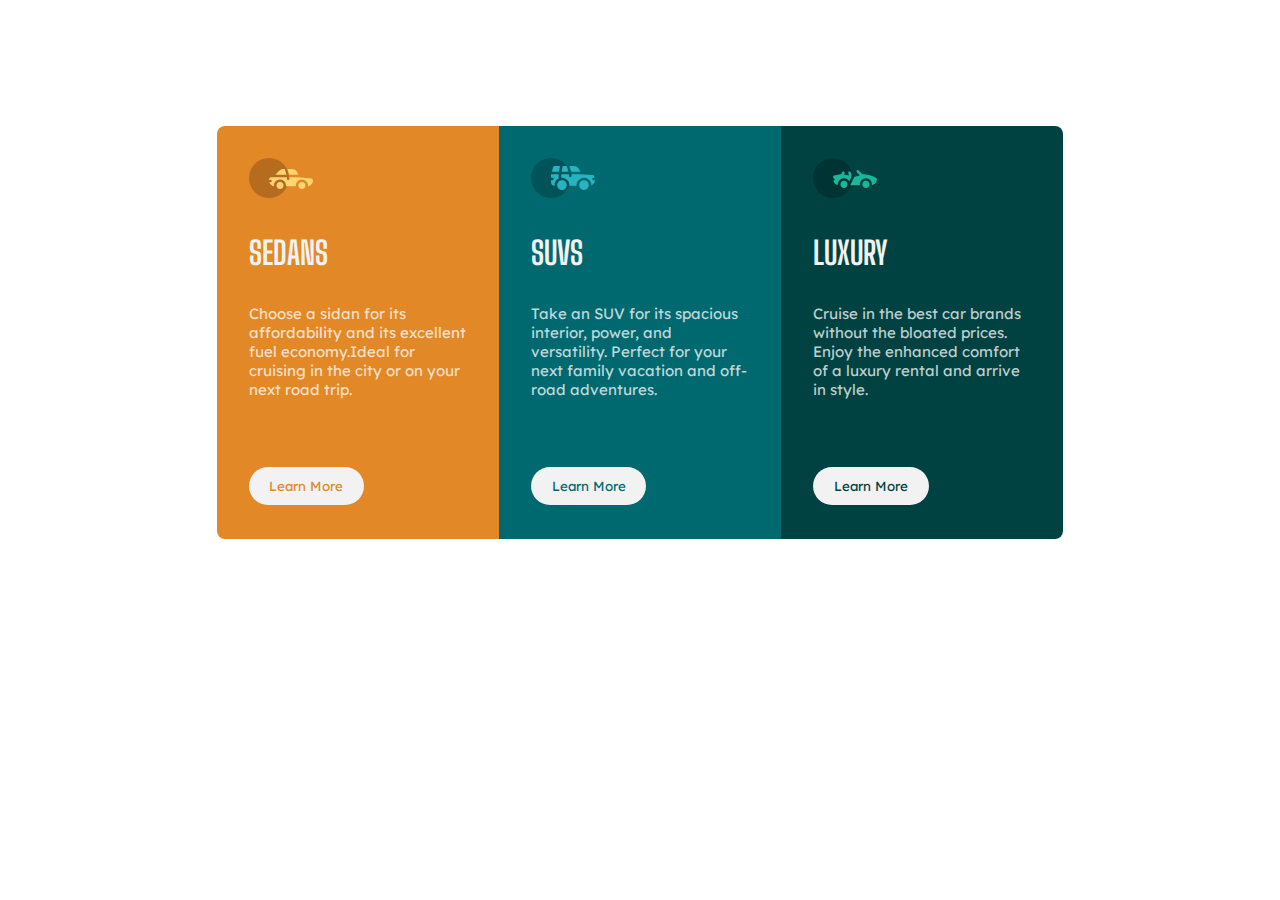
<file: Index.html>
<!DOCTYPE html>
<html lang="en">

<head>
    <meta charset="UTF-8">
    <meta http-equiv="X-UA-Compatible" content="IE=edge">
    <meta name="viewport" content="width=device-width, initial-scale=1.0">
    <link rel="stylesheet" href="/styles.css">
    <!-- <link rel="preconnect" href="https://fonts.googleapis.com"> -->

<link href="https://fonts.googleapis.com/css2?family=Big+Shoulders+Display:wght@700&family=Lexend+Deca&display=swap" rel="stylesheet">
    <title>1stchallange</title>
</head>

<body>
    <div class="main-box">
        <div class="box-1">
            <div class="image"> <img src="/images/icon-sedans.svg" alt="">
            </div>

            <div class="car-heading">SEDANS
            </div>
            <div class="car-description">
                Choose a sidan for its affordability and its excellent fuel economy.Ideal for cruising in the city or on
                your next road trip.
            </div>

            <button class="btn-1">
                Learn More
            </button>
        </div>

        <div class="box-2">
            <div class="image"> <img src="/images/icon-suvs.svg" alt="">
            </div>

            <div class="car-heading">SUVS
            </div>
            <div class="car-description">
                Take an SUV for its spacious interior, power, and versatility. Perfect for your next family vacation and off-road adventures.
            </div>

            <button class="btn-2">
                Learn More
            </button>
        </div>

        <div class="box-3">
            <div class="image"> <img src="/images/icon-luxury.svg" alt="">
            </div>

            <div class="car-heading">LUXURY
            </div>
            <div class="car-description">
                Cruise in the best car brands without the bloated prices. Enjoy the enhanced comfort of a luxury rental and arrive in style.
            </div>

            <button class="btn-3">
                Learn More
            </button>
        </div>


    </div>

</body>

</html>
</file>
<file: styles.css>
.main-box{
  display: flex;
  max-width: 67%;
  margin: auto;
  margin-top: 10%;
}

.box-1{
    border: none;
    font-size: 15px;
    padding-left: 2rem;
    width: 400px;
    border-top-left-radius: 0.5rem;
    border-bottom-left-radius: 00.5rem;
    background-color: hsl(31, 77%, 52%);
   
}

.box-2{
    border: none;
    padding-left: 2rem;
    width: 400px;
    background-color: hsl(184, 100%, 22%);
    font-size: 15px;
}

.box-3{
    border: none;
    padding-left: 2rem;
    width: 400px;
    border-top-right-radius: 0.5rem;
    border-bottom-right-radius: 0.5rem;
    background-color: hsl(179, 100%, 13%);
    font-size: 15px;

}

.car-description{
    padding-right: 2rem;
    margin-top: 2rem;
    font-family: 'Lexend Deca', sans-serif;
    font-weight: 400;
    color: hsla(0, 0%, 100%, 0.75);

}

.image{
    margin-top: 2rem;
}

.car-heading{
    margin-top: 2rem;
    font-family: 'Big Shoulders Display', cursive;
    font-weight: 700;
    font-size: 2rem;
    color: hsl(0, 0%, 95%);
}

.btn-1{
    margin-top: 4.2rem;
    padding: 0.7rem 1.3rem;
    border-radius: 2.5rem;
    margin-bottom: 2.1rem;
    background-color: hsl(0, 0%, 95%);
    border: none;
    color: hsl(31, 77%, 52%);
    font-family: 'Lexend Deca', sans-serif;


}

.btn-2{
    margin-top: 4.2rem;
    padding: 0.7rem 1.3rem;
    border-radius: 2.5rem;
    margin-bottom: 2.1rem;
    background-color: hsl(0, 0%, 95%);
    border: none;
    color:  hsl(184, 100%, 22%);
    font-family: 'Lexend Deca', sans-serif;


}

.btn-3{
    margin-top: 4.2rem;
    padding: 0.7rem 1.3rem;
    border-radius: 2.5rem;
    margin-bottom: 2.1rem;
    background-color: hsl(0, 0%, 95%);
    border: none;
    color: hsl(179, 100%, 13%);
    font-family: 'Lexend Deca', sans-serif;
    
}
</file>
